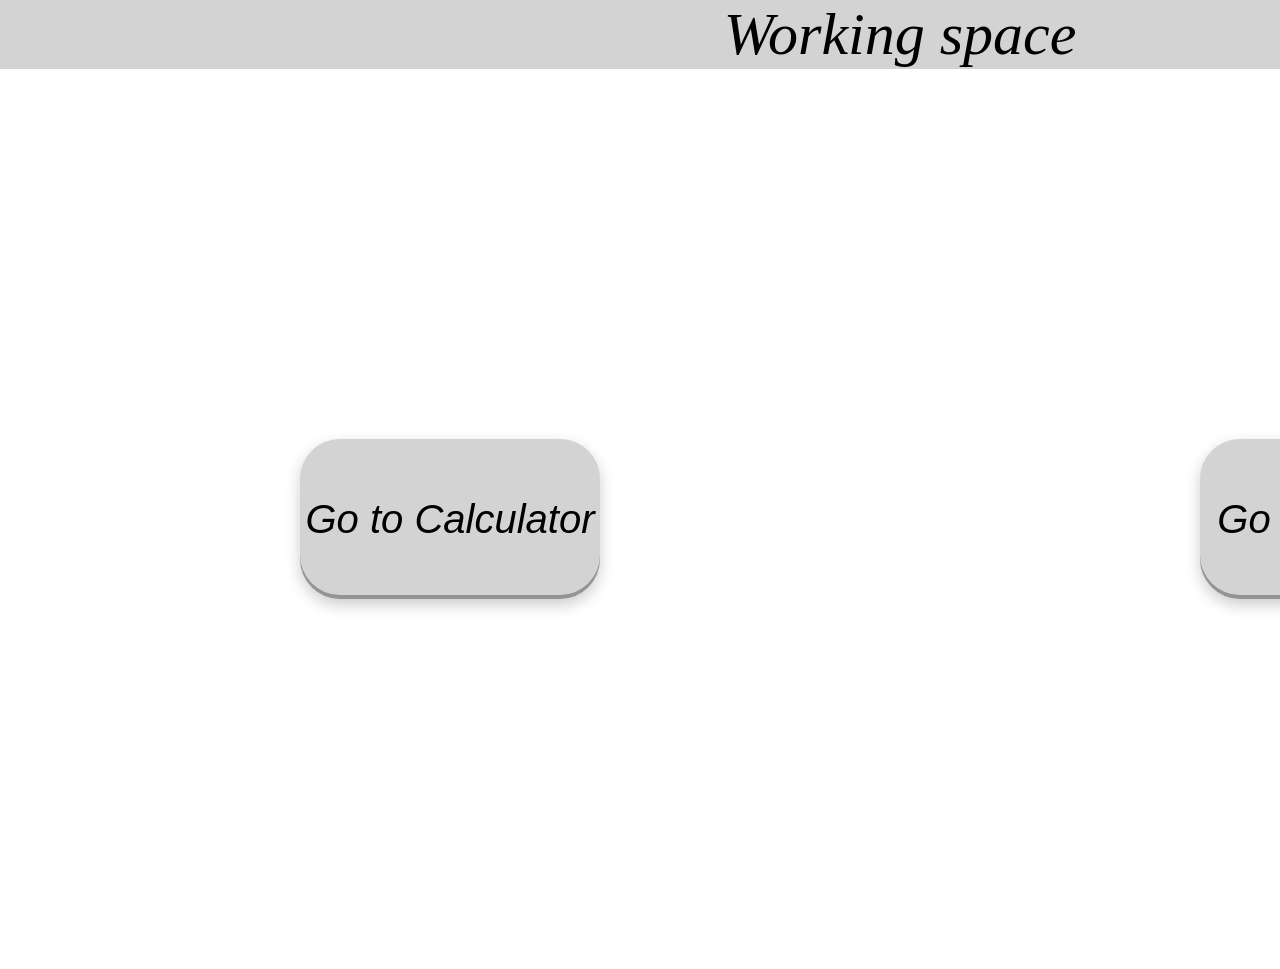
<file: index.html>
<!DOCTYPE html>
<html lang="en">
<head>
    <meta charset="UTF-8">
    <meta http-equiv="X-UA-Compatible" content="IE=edge">
    <meta name="viewport" content="width=device-width, initial-scale=1.0">
    <title>Document</title>
</head>
<head class="head">
    <link rel="stylesheet" href="style.css">
</head>
<body class="body">
    <div class="container">
        <h1 class="title">
            Working space
        </h1>
    </div>

    <div class="main-container">
        <div class="calculator-container">
            <button class="calculator-button" id="calc-button">Go to Calculator</button>
        </div>
        <div class="todolist-container">
            <button class="todolist-button" id="todolist-button">Go to ToDoList</button>
        </div>
    </div>
    <script src="script.js"></script>
</body>
</html>
</file>
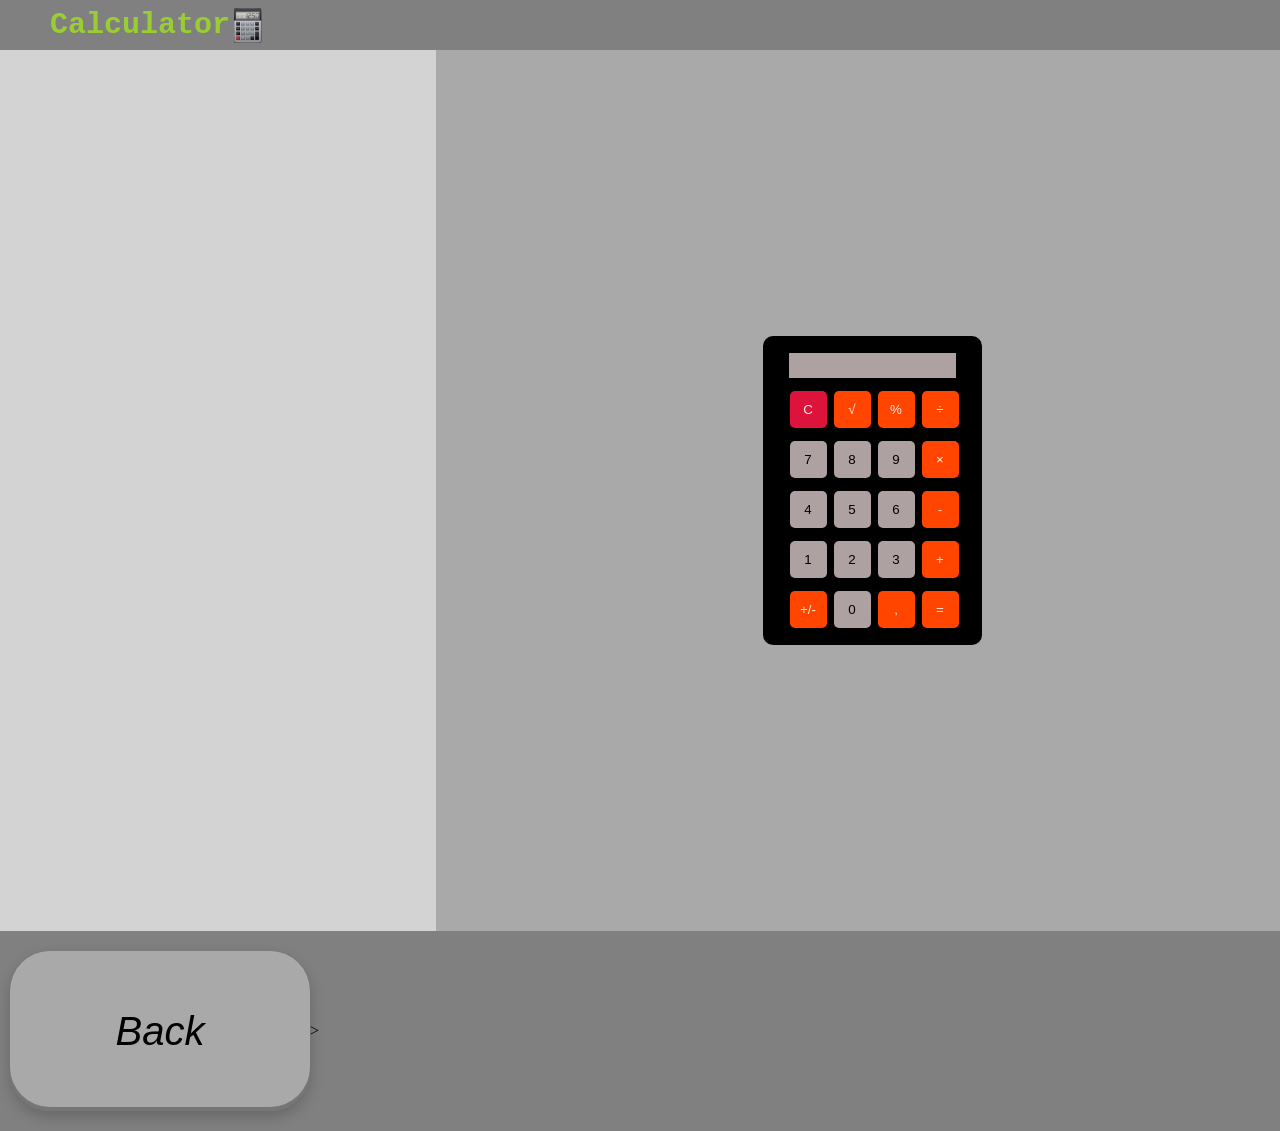
<file: index(Calculator).html>
<!DOCTYPE html>
<html lang="en">
<head>
    <meta charset="UTF-8">
    <meta http-equiv="X-UA-Compatible" content="IE=edge">
    <meta name="viewport" content="width=device-width, initial-scale=1.0">
    <title>Document</title>
    <link rel="stylesheet" href="style(Calculator).css">
</head>
<head class="head">
    <div class="navigation-container">
        <h3 class="navigation-title">Calculator</h3>
        <img src="calculator.png" alt="" class="cacluclator-image">
    </div>
    <script defer src="script(Calculator).js"></script>
</head>
<body class="body">
    <div class="main-container">
        <div class="middle-conteiner">
            <div class="calculator">
                <div class="calculator-row" id="inputRow"></div>
                <div class="first-buttons-row">
                    <button class="b-C" id="C">C</button>
                    <button class="b-root" id="root">√</button>
                    <button class="b-percent" id="percent">%</button>
                    <button class="b-division" id="division">÷</button>
                </div>
                <div class="second-buttons-row">
                    <button class="b-7" id="7">7</button>
                    <button class="b-8" id="8">8</button>
                    <button class="b-9" id="9">9</button>
                    <button class="b-multiplication" id="multiplication">×</button>
                </div>
                <div class="third-buttons-row">
                    <button class="b-4" id="4">4</button>
                    <button class="b-5" id="5">5</button>
                    <button class="b-6" id="6">6</button>
                    <button class="b-minus" id="minus">-</button>
                </div>
                <div class="fours-buttons-row">
                    <button class="b-1" id="1">1</button>
                    <button class="b-2" id="2">2</button>
                    <button class="b-3" id="3">3</button>
                    <button class="b-plus" id="plus">+</button>
                </div>
                <div class="fifth-buttons-row">
                    <button class="b-negative" id="negative">+/-</button>
                    <button class="b-0" id="0">0</button>
                    <button class="b-decimal" id="decimal">,</button>
                    <button class="b-equals" id="equals">=</button>
                </div>
            </div>
        </div>
    </div>
</body>
<footer class="footer">
    <div class="footer-conteiner">
        <button class = "footer-button" id="back-b">Back</button>>
    </div>
</footer>
</html>
</file>
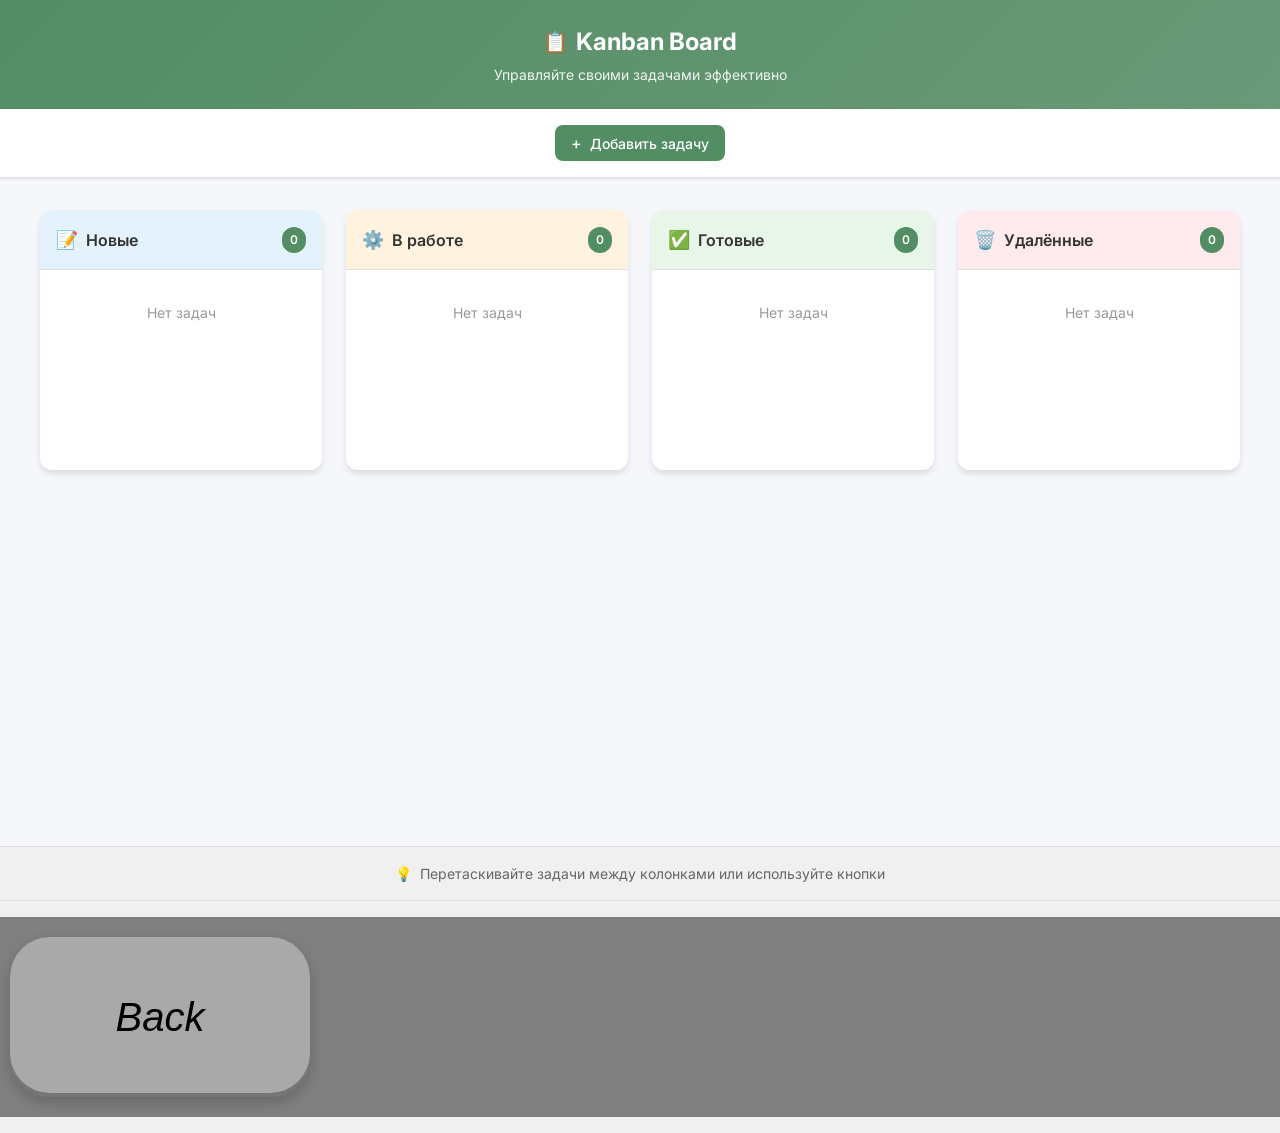
<file: index(ToDoList).html>
<!DOCTYPE html>
<html lang="ru">
<head>
    <meta charset="UTF-8">
    <meta name="viewport" content="width=device-width, initial-scale=1.0">
    <meta name="description" content="Система управления задачами с возможностью создания, редактирования и перемещения между статусами">
    <title>Kanban Board | Управление задачами</title>
    <link rel="preconnect" href="https://fonts.googleapis.com">
    <link rel="preconnect" href="https://fonts.gstatic.com" crossorigin>
    <link href="https://fonts.googleapis.com/css2?family=Inter:wght@400;500;600;700&display=swap" rel="stylesheet">
    <link rel="stylesheet" href="style(ToDoList).css">
</head>
<body>
    <div class="page-wrapper">
        <header class="header">
            <div class="header__container container">
                <h1 class="header__title">
                    <span class="header__icon" aria-hidden="true">📋</span>
                    Kanban Board
                </h1>
                <p class="header__subtitle">Управляйте своими задачами эффективно</p>
            </div>
        </header>

        <nav class="nav" role="navigation" aria-label="Навигация по статусам задач">
            <div class="nav__container container">
                <button 
                    class="nav__button button button--primary" 
                    id="addBtn"
                    aria-label="Добавить новую задачу"
                >
                    <span class="button__icon" aria-hidden="true">+</span>
                    <span class="button__text">Добавить задачу</span>
                </button>
            </div>
        </nav>

        <main class="main container" role="main">
            <section class="board" aria-label="Доска задач">
                <article class="column column--todo" aria-labelledby="todo-title">
                    <header class="column__header">
                        <h2 class="column__title" id="todo-title">
                            <span class="column__icon" aria-hidden="true">📝</span>
                            Новые
                        </h2>
                        <span class="column__count" aria-label="Количество задач">0</span>
                    </header>
                    <div 
                        class="column__content" 
                        id="todo" 
                        role="list"
                        aria-live="polite"
                        aria-relevant="additions removals"
                    ></div>
                </article>

                <article class="column column--in-progress" aria-labelledby="in-progress-title">
                    <header class="column__header">
                        <h2 class="column__title" id="in-progress-title">
                            <span class="column__icon" aria-hidden="true">⚙️</span>
                            В работе
                        </h2>
                        <span class="column__count" aria-label="Количество задач">0</span>
                    </header>
                    <div 
                        class="column__content" 
                        id="inProgress" 
                        role="list"
                        aria-live="polite"
                        aria-relevant="additions removals"
                    ></div>
                </article>

                <article class="column column--done" aria-labelledby="done-title">
                    <header class="column__header">
                        <h2 class="column__title" id="done-title">
                            <span class="column__icon" aria-hidden="true">✅</span>
                            Готовые
                        </h2>
                        <span class="column__count" aria-label="Количество задач">0</span>
                    </header>
                    <div 
                        class="column__content" 
                        id="done" 
                        role="list"
                        aria-live="polite"
                        aria-relevant="additions removals"
                    ></div>
                </article>

                <article class="column column--deleted" aria-labelledby="deleted-title">
                    <header class="column__header">
                        <h2 class="column__title" id="deleted-title">
                            <span class="column__icon" aria-hidden="true">🗑️</span>
                            Удалённые
                        </h2>
                        <span class="column__count" aria-label="Количество задач">0</span>
                    </header>
                    <div 
                        class="column__content" 
                        id="deleted" 
                        role="list"
                        aria-live="polite"
                        aria-relevant="additions removals"
                    ></div>
                </article>
            </section>
        </main>

        <footer class="footer">
            <div class="footer__container container">
                <p class="footer__text">
                    <span aria-hidden="true">💡</span>
                    Перетаскивайте задачи между колонками или используйте кнопки
                </p>
            </div>
        </footer>
    </div>

    <!-- Modal for Add/Edit Task -->
    <div 
        class="modal-overlay" 
        id="modalOverlay" 
        role="dialog" 
        aria-modal="true" 
        aria-labelledby="modalTitle"
        hidden
    >
        <div class="modal">
            <header class="modal__header">
                <h3 class="modal__title" id="modalTitle">Добавить задачу</h3>
                <button 
                    class="modal__close" 
                    id="modalClose"
                    aria-label="Закрыть модальное окно"
                    type="button"
                >
                    <span aria-hidden="true">&times;</span>
                </button>
            </header>
            <form class="modal__form" id="taskForm">
                <input type="hidden" id="taskId" value="">
                <div class="form-group">
                    <label class="form-label" for="taskText">
                        Описание задачи
                        <span class="form-label__required" aria-hidden="true">*</span>
                    </label>
                    <textarea 
                        class="form-input form-input--textarea" 
                        id="taskText" 
                        placeholder="Введите описание задачи..."
                        required
                        minlength="1"
                        maxlength="500"
                        rows="4"
                        aria-required="true"
                    ></textarea>
                    <span class="form-hint">Максимум 500 символов</span>
                </div>
                <div class="modal__actions">
                    <button 
                        type="button" 
                        class="button button--secondary" 
                        id="modalCancel"
                    >
                        Отмена
                    </button>
                    <button 
                        type="submit" 
                        class="button button--primary" 
                        id="modalSubmit"
                    >
                        <span class="button__icon" aria-hidden="true">✓</span>
                        <span class="button__text" id="modalSubmitText">Сохранить</span>
                    </button>
                </div>
            </form>
        </div>
    </div>

    <!-- Toast Notifications -->
    <div class="toast-container" id="toastContainer" aria-live="polite" aria-atomic="true"></div>

    <footer class="footer">
        <div class="footer-conteiner">
            <button class="footer-button" id="back-b">Back</button>
        </div>
    </footer>

    <script type="module" src="script(ToDoList).js"></script>
</body>
</html>
</file>
<file: style.css>
*{
    padding: 0;
    margin: 0;
}

.container{
    display: flex;
    justify-content: center;
    width: 1800px;
    background-color: #D3D3D3;
}

.title{
    font-size: 60px;
    font-style: italic;
    font-weight: normal;
}

.main-container{
    display: flex;
    align-items: center;
    width: 1800px;
    height: 900px;
}

.calculator-container{
    display: flex;
    justify-content: center;
    width: 50%;
}

.todolist-container{
    display: flex;
    justify-content: center;
    width: 50%;
}

.calculator-button, .todolist-button{
    width: 300px;
    height: 160px;
    font-size: 40px;
    border-radius: 40px;
    font-style: italic;
    border: 0ch;
    background-color: #D3D3D3;
    box-shadow: inset 0px -4px 0px rgba(0, 0, 0, 0.3),
    0px 6px 15px rgba(0, 0, 0, 0.2);
}

.calculator-button:active, .todolist-button:active{
    box-shadow: inset 0px 4px 0px rgba(0, 0, 0, 0.3),
    0px 2px 5px rgba(0, 0, 0, 0.2);
    transform: translateY(4px);
}
</file>
<file: style(Calculator).css>
*{
    margin: 0;
    padding: 0;
}

.head{
    font-family: 'Courier New', Courier, monospace;
}

.navigation-container{
    width: 1745px;
    height: 50px;
    background-color: #808080;
    display: flex;
    align-items: center;
}

.navigation-title{
    padding-left: 50px;
    color: #9ACD32;
    font-family: 'Courier';
    font-size: 30px;
}

.cacluclator-image{
    width: 35px;
    height: 35px;
}

.main-container{
    width: 1745px;
    height: 881px;
    background-color: #D3D3D3;
    display: flex;
    justify-content: center;
}

.middle-conteiner{
    width: 50%;
    height: 881px;
    background-color: #A9A9A9;
    display: flex;
    align-items: center;
    justify-content: center;
}

.calculator{
    width: 25%;
    height: 35%;
    background-color: black;
    display: flex;
    align-items: center;
    flex-direction: column;
    justify-content: center;
    border-radius: 10px;
}

.calculator-row{
    width: 77%;
    height: 5%;
    background-color: rgb(173, 161, 161);
    opacity: 1;
    margin: 10px;
    font-family: 'Roboto', sans-serif;
    font-weight: bold;
}

.calculator-row,
.first-buttons-row,
.second-buttons-row,
.third-buttons-row,
.fours-buttons-row,
.fifth-buttons-row{
    padding-bottom: 10px;
}

.b-C, .b-root, .b-percent, .b-division,
.b-7, .b-8, .b-9, .b-6, .b-5, .b-4, .b-3, 
.b-2, .b-1, .b-0, .b-multiplication, .b-minus,
.b-plus, .b-negative, .b-decimal, .b-equals{
    width: 37px;
    height: 37px;
    border: 3px;
    margin: 3px 0 0 3px;
    border-radius: 5px;
}

.b-C{
    background-color: #DC143C;
    color: #FFE4E1;
    width: 37px;
    height: 37px;
}

.b-root, .b-percent, .b-division, 
.b-multiplication, .b-minus, .b-plus, 
.b-negative, .b-decimal, .b-equals{
    background-color: #FF4500;
    color: #FFE4E1;
}

.b-1, .b-2, .b-3, .b-4, .b-5,
.b-6, .b-7, .b-8, .b-9, .b-0{
    background-color: rgb(173, 161, 161);
}

.footer-conteiner{
    width: 1745px;
    height: 200px;
    background-color: #808080;
    display: flex;
    align-items: center;
}

.footer-button{
    margin-left: 10px;
    width: 300px;
    height: 160px;
    font-size: 40px;
    border-radius: 40px;
    font-style: italic;
    border: 0ch;
    background-color: #A9A9A9;
    box-shadow: inset 0px -4px 0px rgba(0, 0, 0, 0.3),
    0px 6px 15px rgba(0, 0, 0, 0.2);
}

.footer-button:active{
    box-shadow: inset 0px 4px 0px rgba(0, 0, 0, 0.3),
    0px 2px 5px rgba(0, 0, 0, 0.2);
    transform: translateY(4px);
}
</file>
<file: style(ToDoList).css>
/* ==========================================================================
   CSS Custom Properties (Design Tokens)
   ========================================================================== */
:root {
    /* Colors */
    --color-primary: rgb(82, 141, 100);
    --color-primary-hover: rgb(106, 153, 120);
    --color-primary-active: rgb(62, 121, 80);
    --color-secondary: #f0f0f0;
    --color-secondary-hover: #e0e0e0;
    --color-danger: #dc3545;
    --color-danger-hover: #c82333;
    --color-success: #28a745;
    --color-warning: #ffc107;
    --color-info: #17a2b8;
    
    --color-bg-body: #f5f7fa;
    --color-bg-column: #ffffff;
    --color-bg-card: #ffffff;
    --color-bg-modal: #ffffff;
    --color-bg-overlay: rgba(0, 0, 0, 0.5);
    
    --color-text-primary: #333333;
    --color-text-secondary: #666666;
    --color-text-muted: #999999;
    --color-text-light: #ffffff;
    
    --color-border: #e0e0e0;
    --color-border-focus: rgb(82, 141, 100);
    
    /* Shadows */
    --shadow-sm: 0 1px 3px rgba(0, 0, 0, 0.1);
    --shadow-md: 0 4px 6px rgba(0, 0, 0, 0.1);
    --shadow-lg: 0 10px 25px rgba(0, 0, 0, 0.15);
    
    /* Spacing */
    --spacing-xs: 4px;
    --spacing-sm: 8px;
    --spacing-md: 16px;
    --spacing-lg: 24px;
    --spacing-xl: 32px;
    
    --container-max-width: 1200px;
    
    /* Border radius */
    --radius-sm: 4px;
    --radius-md: 8px;
    --radius-lg: 12px;
    --radius-full: 9999px;
    
    /* Typography */
    --font-family: 'Inter', -apple-system, BlinkMacSystemFont, 'Segoe UI', Roboto, sans-serif;
    --font-size-xs: 0.75rem;
    --font-size-sm: 0.875rem;
    --font-size-base: 1rem;
    --font-size-lg: 1.125rem;
    --font-size-xl: 1.25rem;
    --font-size-2xl: 1.5rem;
    
    /* Transitions */
    --transition-fast: 150ms ease;
    --transition-normal: 250ms ease;
    --transition-slow: 350ms ease;
}

/* ==========================================================================
   Base Styles & Reset
   ========================================================================== */
*,
*::before,
*::after {
    box-sizing: border-box;
    margin: 0;
    padding: 0;
}

html {
    font-size: 16px;
    -webkit-font-smoothing: antialiased;
    -moz-osx-font-smoothing: grayscale;
}

body {
    font-family: var(--font-family);
    background-color: var(--color-bg-body);
    color: var(--color-text-primary);
    line-height: 1.5;
    min-height: 100vh;
}

/* ==========================================================================
   Layout
   ========================================================================== */
.page-wrapper {
    min-height: 100vh;
    display: flex;
    flex-direction: column;
}

.container {
    max-width: var(--container-max-width);
    margin: 0 auto;
    padding: 0 var(--spacing-md);
    width: 100%;
}

/* ==========================================================================
   Header
   ========================================================================== */
.header {
    background: linear-gradient(135deg, var(--color-primary), var(--color-primary-hover));
    color: var(--color-text-light);
    padding: var(--spacing-lg) 0;
    box-shadow: var(--shadow-md);
}

.header__container {
    text-align: center;
}

.header__title {
    font-size: var(--font-size-2xl);
    font-weight: 700;
    margin-bottom: var(--spacing-xs);
    display: flex;
    align-items: center;
    justify-content: center;
    gap: var(--spacing-sm);
}

.header__icon {
    font-size: var(--font-size-xl);
}

.header__subtitle {
    font-size: var(--font-size-sm);
    opacity: 0.9;
    font-weight: 400;
}

/* ==========================================================================
   Navigation
   ========================================================================== */
.nav {
    background-color: var(--color-bg-column);
    padding: var(--spacing-md) 0;
    border-bottom: 1px solid var(--color-border);
    box-shadow: var(--shadow-sm);
}

.nav__container {
    display: flex;
    justify-content: center;
}

/* ==========================================================================
   Main Content
   ========================================================================== */
.main {
    flex: 1;
    padding: var(--spacing-xl) 0;
}

/* Board Layout */
.board {
    display: grid;
    grid-template-columns: repeat(auto-fit, minmax(250px, 1fr));
    gap: var(--spacing-lg);
}

/* Column Styles */
.column {
    background-color: var(--color-bg-column);
    border-radius: var(--radius-lg);
    box-shadow: var(--shadow-md);
    display: flex;
    flex-direction: column;
    overflow: hidden;
    transition: box-shadow var(--transition-normal);
}

.column:hover {
    box-shadow: var(--shadow-lg);
}

.column__header {
    padding: var(--spacing-md);
    border-bottom: 1px solid var(--color-border);
    display: flex;
    align-items: center;
    justify-content: space-between;
    background-color: var(--color-secondary);
}

.column__title {
    font-size: var(--font-size-base);
    font-weight: 600;
    color: var(--color-text-primary);
    display: flex;
    align-items: center;
    gap: var(--spacing-sm);
}

.column__icon {
    font-size: var(--font-size-lg);
}

.column__count {
    background-color: var(--color-primary);
    color: var(--color-text-light);
    font-size: var(--font-size-xs);
    font-weight: 600;
    padding: var(--spacing-xs) var(--spacing-sm);
    border-radius: var(--radius-full);
    min-width: 24px;
    text-align: center;
}

.column__content {
    padding: var(--spacing-md);
    min-height: 200px;
    flex: 1;
}

/* Column Variants */
.column--todo .column__header {
    background-color: #e3f2fd;
}

.column--in-progress .column__header {
    background-color: #fff3e0;
}

.column--done .column__header {
    background-color: #e8f5e9;
}

.column--deleted .column__header {
    background-color: #ffebee;
}

/* ==========================================================================
   Task Card
   ========================================================================== */
.task-card {
    background-color: var(--color-bg-card);
    border: 1px solid var(--color-border);
    border-radius: var(--radius-md);
    padding: var(--spacing-md);
    margin-bottom: var(--spacing-sm);
    cursor: grab;
    transition: all var(--transition-fast);
    box-shadow: var(--shadow-sm);
}

.task-card:hover {
    box-shadow: var(--shadow-md);
    transform: translateY(-2px);
    border-color: var(--color-border-focus);
}

.task-card:active {
    cursor: grabbing;
}

.task-card__text {
    font-size: var(--font-size-sm);
    color: var(--color-text-primary);
    line-height: 1.4;
    word-wrap: break-word;
}

.task-card__actions {
    display: flex;
    gap: var(--spacing-xs);
    margin-top: var(--spacing-sm);
    padding-top: var(--spacing-sm);
    border-top: 1px solid var(--color-border);
}

/* ==========================================================================
   Buttons (BEM: .button)
   ========================================================================== */
.button {
    display: inline-flex;
    align-items: center;
    justify-content: center;
    gap: var(--spacing-sm);
    padding: var(--spacing-sm) var(--spacing-md);
    font-family: var(--font-family);
    font-size: var(--font-size-sm);
    font-weight: 500;
    border: none;
    border-radius: var(--radius-md);
    cursor: pointer;
    transition: all var(--transition-fast);
    text-decoration: none;
    white-space: nowrap;
}

.button--primary {
    background-color: var(--color-primary);
    color: var(--color-text-light);
}

.button--primary:hover {
    background-color: var(--color-primary-hover);
}

.button--primary:active {
    background-color: var(--color-primary-active);
}

.button--secondary {
    background-color: var(--color-secondary);
    color: var(--color-text-primary);
}

.button--secondary:hover {
    background-color: var(--color-secondary-hover);
}

.button--danger {
    background-color: var(--color-danger);
    color: var(--color-text-light);
}

.button--danger:hover {
    background-color: var(--color-danger-hover);
}

.button--success {
    background-color: var(--color-success);
    color: var(--color-text-light);
}

.button:focus-visible {
    outline: 2px solid var(--color-border-focus);
    outline-offset: 2px;
}

.button__icon {
    font-size: var(--font-size-base);
}

/* ==========================================================================
   Modal
   ========================================================================== */
.modal-overlay {
    position: fixed;
    top: 0;
    left: 0;
    right: 0;
    bottom: 0;
    background-color: var(--color-bg-overlay);
    display: flex;
    align-items: center;
    justify-content: center;
    z-index: 1000;
    padding: var(--spacing-md);
    opacity: 1;
    transition: opacity var(--transition-normal);
}

.modal-overlay[hidden] {
    display: none;
    opacity: 0;
}

.modal {
    background-color: var(--color-bg-modal);
    border-radius: var(--radius-lg);
    box-shadow: var(--shadow-lg);
    width: 100%;
    max-width: 500px;
    max-height: 90vh;
    overflow-y: auto;
    transform: scale(1);
    transition: transform var(--transition-normal);
}

.modal__header {
    display: flex;
    align-items: center;
    justify-content: space-between;
    padding: var(--spacing-lg);
    border-bottom: 1px solid var(--color-border);
}

.modal__title {
    font-size: var(--font-size-lg);
    font-weight: 600;
    color: var(--color-text-primary);
}

.modal__close {
    background: none;
    border: none;
    font-size: var(--font-size-xl);
    color: var(--color-text-muted);
    cursor: pointer;
    padding: var(--spacing-xs);
    border-radius: var(--radius-sm);
    transition: all var(--transition-fast);
    line-height: 1;
}

.modal__close:hover {
    background-color: var(--color-secondary);
    color: var(--color-text-primary);
}

.modal__form {
    padding: var(--spacing-lg);
}

.modal__actions {
    display: flex;
    gap: var(--spacing-sm);
    justify-content: flex-end;
    margin-top: var(--spacing-lg);
}

/* ==========================================================================
   Form Elements
   ========================================================================== */
.form-group {
    margin-bottom: var(--spacing-md);
}

.form-label {
    display: block;
    font-size: var(--font-size-sm);
    font-weight: 500;
    color: var(--color-text-primary);
    margin-bottom: var(--spacing-xs);
}

.form-label__required {
    color: var(--color-danger);
    margin-left: var(--spacing-xs);
}

.form-input {
    width: 100%;
    padding: var(--spacing-sm) var(--spacing-md);
    font-family: var(--font-family);
    font-size: var(--font-size-base);
    border: 1px solid var(--color-border);
    border-radius: var(--radius-md);
    background-color: var(--color-bg-body);
    color: var(--color-text-primary);
    transition: all var(--transition-fast);
}

.form-input:focus {
    outline: none;
    border-color: var(--color-border-focus);
    box-shadow: 0 0 0 3px rgba(82, 141, 100, 0.1);
}

.form-input--textarea {
    resize: vertical;
    min-height: 100px;
}

.form-hint {
    font-size: var(--font-size-xs);
    color: var(--color-text-muted);
    margin-top: var(--spacing-xs);
}

/* ==========================================================================
   Toast Notifications
   ========================================================================== */
.toast-container {
    position: fixed;
    bottom: var(--spacing-lg);
    right: var(--spacing-lg);
    z-index: 1001;
    display: flex;
    flex-direction: column;
    gap: var(--spacing-sm);
}

.toast {
    background-color: var(--color-bg-modal);
    border-radius: var(--radius-md);
    box-shadow: var(--shadow-lg);
    padding: var(--spacing-md) var(--spacing-lg);
    display: flex;
    align-items: center;
    gap: var(--spacing-sm);
    min-width: 280px;
    max-width: 400px;
    animation: slideIn var(--transition-normal) ease-out;
    border-left: 4px solid var(--color-primary);
}

.toast--success {
    border-left-color: var(--color-success);
}

.toast--error {
    border-left-color: var(--color-danger);
}

.toast--warning {
    border-left-color: var(--color-warning);
}

@keyframes slideIn {
    from {
        transform: translateX(100%);
        opacity: 0;
    }
    to {
        transform: translateX(0);
        opacity: 1;
    }
}

/* ==========================================================================
   Footer
   ========================================================================== */
.footer {
    background-color: var(--color-secondary);
    padding: var(--spacing-md) 0;
    border-top: 1px solid var(--color-border);
    margin-top: auto;
}

.footer__container {
    text-align: center;
}

.footer__text {
    font-size: var(--font-size-sm);
    color: var(--color-text-secondary);
    display: flex;
    align-items: center;
    justify-content: center;
    gap: var(--spacing-sm);
}

/* ==========================================================================
   Drag and Drop States
   ========================================================================== */
.task-card.dragging {
    opacity: 0.5;
    transform: rotate(3deg);
}

.column__content.drag-over {
    background-color: rgba(82, 141, 100, 0.1);
    border: 2px dashed var(--color-primary);
    border-radius: var(--radius-md);
}

/* ==========================================================================
   Responsive Design
   ========================================================================== */
@media (max-width: 768px) {
    .board {
        grid-template-columns: 1fr;
    }
    
    .header__title {
        font-size: var(--font-size-xl);
    }
    
    .modal {
        margin: var(--spacing-md);
        max-width: calc(100% - var(--spacing-md) * 2);
    }
    
    .toast-container {
        left: var(--spacing-md);
        right: var(--spacing-md);
        bottom: var(--spacing-md);
    }
    
    .toast {
        min-width: auto;
        max-width: 100%;
    }
}

/* ==========================================================================
   Accessibility: Reduced Motion
   ========================================================================== */
@media (prefers-reduced-motion: reduce) {
    *,
    *::before,
    *::after {
        animation-duration: 0.01ms !important;
        animation-iteration-count: 1 !important;
        transition-duration: 0.01ms !important;
    }
}

/* ==========================================================================
   Accessibility: High Contrast Mode Support
   ========================================================================== */
@media (prefers-contrast: high) {
    .button {
        border: 2px solid currentColor;
    }
    
    .task-card {
        border-width: 2px;
    }
    
    .form-input {
        border-width: 2px;
    }
}

.footer-conteiner{
    width: 1745px;
    height: 200px;
    background-color: #808080;
    display: flex;
    align-items: center;
}

.footer-button{
    margin-left: 10px;
    width: 300px;
    height: 160px;
    font-size: 40px;
    border-radius: 40px;
    font-style: italic;
    border: 0ch;
    background-color: #A9A9A9;
    box-shadow: inset 0px -4px 0px rgba(0, 0, 0, 0.3),
    0px 6px 15px rgba(0, 0, 0, 0.2);
}

.footer-button:active{
    box-shadow: inset 0px 4px 0px rgba(0, 0, 0, 0.3),
    0px 2px 5px rgba(0, 0, 0, 0.2);
    transform: translateY(4px);
}
</file>
